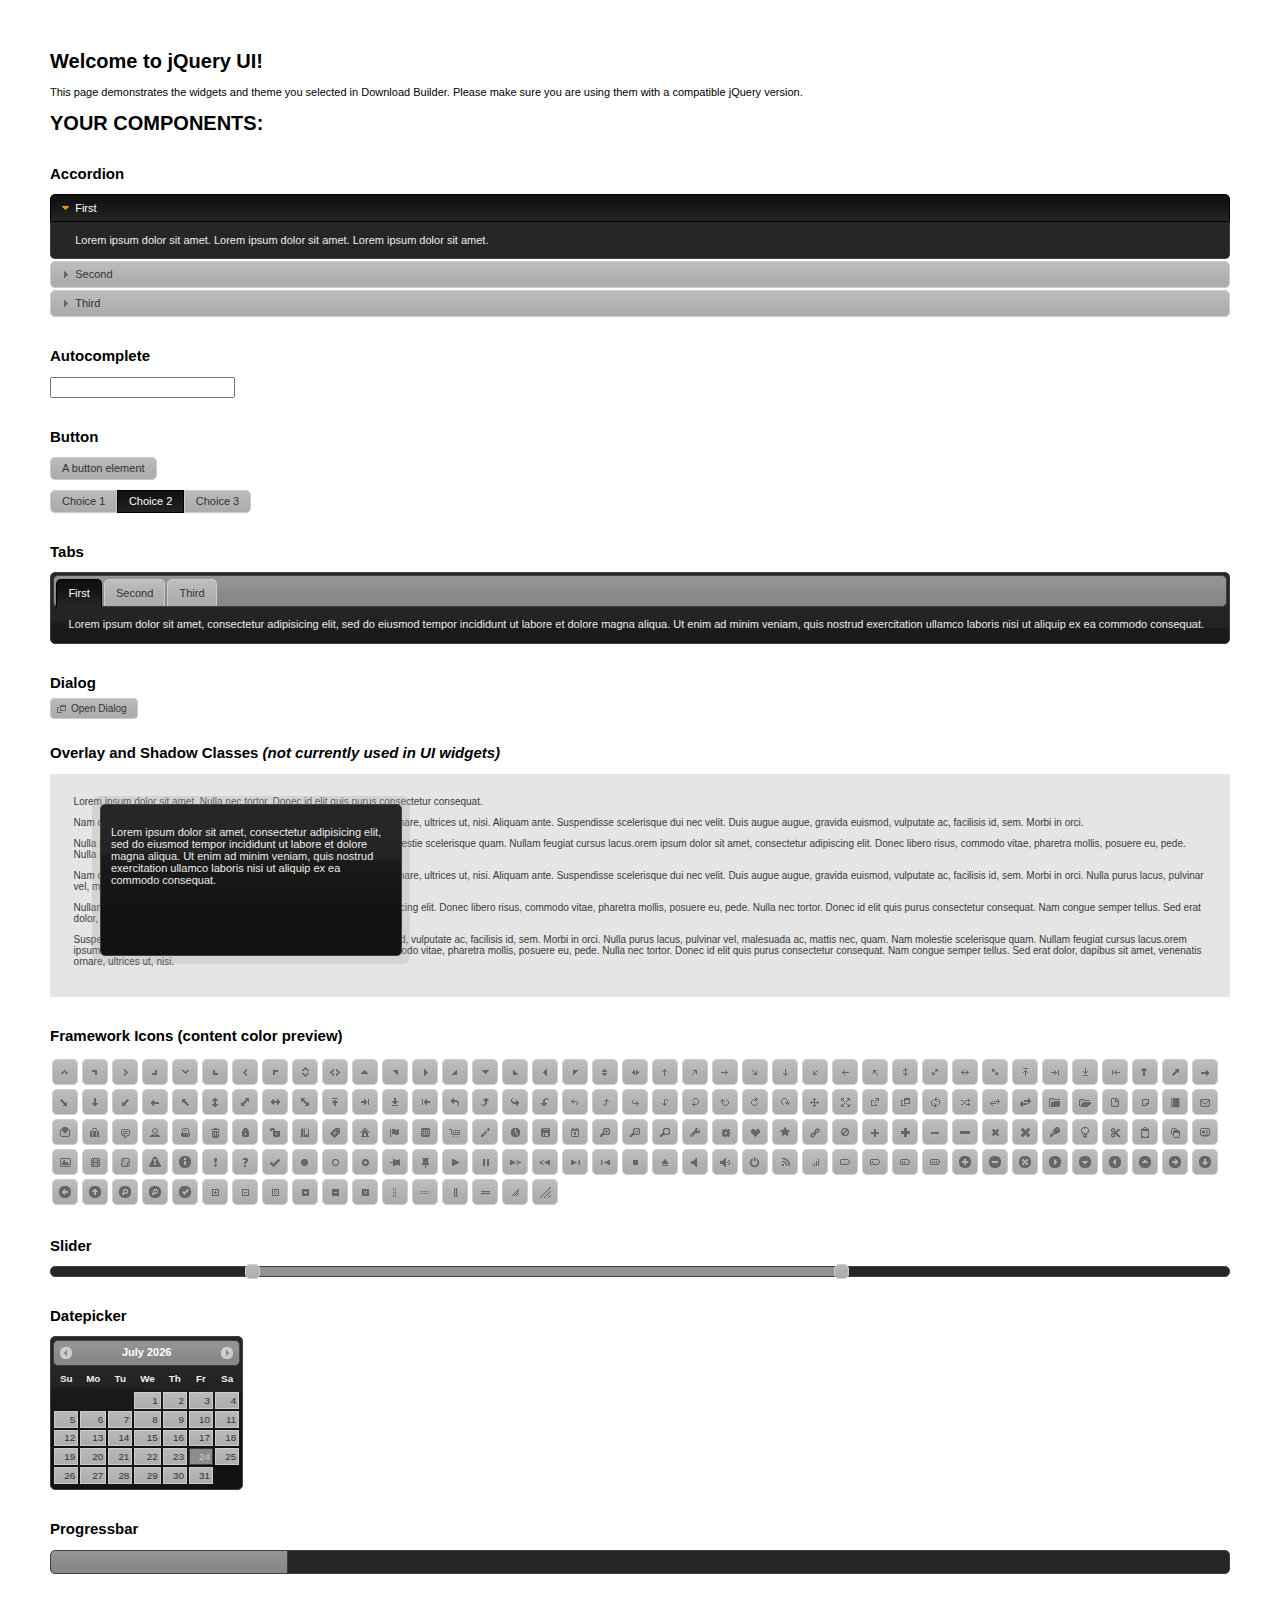
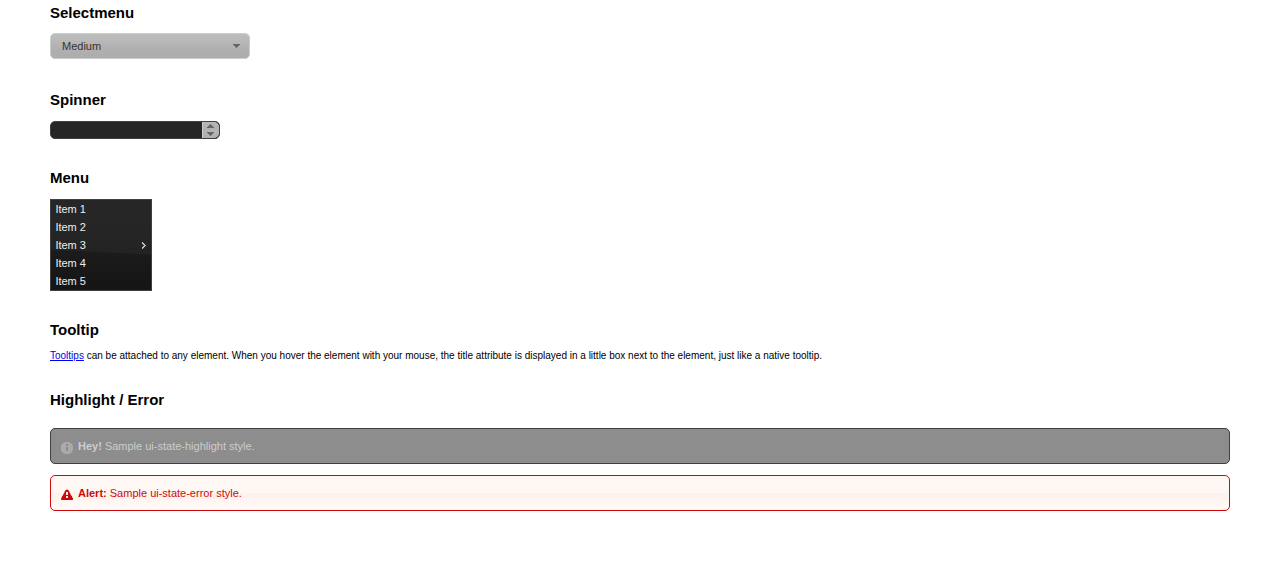
<file: jquery-ui-1.11.2.custom/index.html>
<!doctype html>
<html lang="us">
<head>
	<meta charset="utf-8">
	<title>jQuery UI Example Page</title>
	<link href="jquery-ui.css" rel="stylesheet">
	<style>
	body{
		font: 62.5% "Trebuchet MS", sans-serif;
		margin: 50px;
	}
	.demoHeaders {
		margin-top: 2em;
	}
	#dialog-link {
		padding: .4em 1em .4em 20px;
		text-decoration: none;
		position: relative;
	}
	#dialog-link span.ui-icon {
		margin: 0 5px 0 0;
		position: absolute;
		left: .2em;
		top: 50%;
		margin-top: -8px;
	}
	#icons {
		margin: 0;
		padding: 0;
	}
	#icons li {
		margin: 2px;
		position: relative;
		padding: 4px 0;
		cursor: pointer;
		float: left;
		list-style: none;
	}
	#icons span.ui-icon {
		float: left;
		margin: 0 4px;
	}
	.fakewindowcontain .ui-widget-overlay {
		position: absolute;
	}
	select {
		width: 200px;
	}
	</style>
</head>
<body>

<h1>Welcome to jQuery UI!</h1>

<div class="ui-widget">
	<p>This page demonstrates the widgets and theme you selected in Download Builder. Please make sure you are using them with a compatible jQuery version.</p>
</div>

<h1>YOUR COMPONENTS:</h1>


<!-- Accordion -->
<h2 class="demoHeaders">Accordion</h2>
<div id="accordion">
	<h3>First</h3>
	<div>Lorem ipsum dolor sit amet. Lorem ipsum dolor sit amet. Lorem ipsum dolor sit amet.</div>
	<h3>Second</h3>
	<div>Phasellus mattis tincidunt nibh.</div>
	<h3>Third</h3>
	<div>Nam dui erat, auctor a, dignissim quis.</div>
</div>



<!-- Autocomplete -->
<h2 class="demoHeaders">Autocomplete</h2>
<div>
	<input id="autocomplete" title="type &quot;a&quot;">
</div>



<!-- Button -->
<h2 class="demoHeaders">Button</h2>
<button id="button">A button element</button>
<form style="margin-top: 1em;">
	<div id="radioset">
		<input type="radio" id="radio1" name="radio"><label for="radio1">Choice 1</label>
		<input type="radio" id="radio2" name="radio" checked="checked"><label for="radio2">Choice 2</label>
		<input type="radio" id="radio3" name="radio"><label for="radio3">Choice 3</label>
	</div>
</form>



<!-- Tabs -->
<h2 class="demoHeaders">Tabs</h2>
<div id="tabs">
	<ul>
		<li><a href="#tabs-1">First</a></li>
		<li><a href="#tabs-2">Second</a></li>
		<li><a href="#tabs-3">Third</a></li>
	</ul>
	<div id="tabs-1">Lorem ipsum dolor sit amet, consectetur adipisicing elit, sed do eiusmod tempor incididunt ut labore et dolore magna aliqua. Ut enim ad minim veniam, quis nostrud exercitation ullamco laboris nisi ut aliquip ex ea commodo consequat.</div>
	<div id="tabs-2">Phasellus mattis tincidunt nibh. Cras orci urna, blandit id, pretium vel, aliquet ornare, felis. Maecenas scelerisque sem non nisl. Fusce sed lorem in enim dictum bibendum.</div>
	<div id="tabs-3">Nam dui erat, auctor a, dignissim quis, sollicitudin eu, felis. Pellentesque nisi urna, interdum eget, sagittis et, consequat vestibulum, lacus. Mauris porttitor ullamcorper augue.</div>
</div>



<!-- Dialog NOTE: Dialog is not generated by UI in this demo so it can be visually styled in themeroller-->
<h2 class="demoHeaders">Dialog</h2>
<p><a href="#" id="dialog-link" class="ui-state-default ui-corner-all"><span class="ui-icon ui-icon-newwin"></span>Open Dialog</a></p>

<h2 class="demoHeaders">Overlay and Shadow Classes <em>(not currently used in UI widgets)</em></h2>
<div style="position: relative; width: 96%; height: 200px; padding:1% 2%; overflow:hidden;" class="fakewindowcontain">
	<p>Lorem ipsum dolor sit amet,  Nulla nec tortor. Donec id elit quis purus consectetur consequat. </p><p>Nam congue semper tellus. Sed erat dolor, dapibus sit amet, venenatis ornare, ultrices ut, nisi. Aliquam ante. Suspendisse scelerisque dui nec velit. Duis augue augue, gravida euismod, vulputate ac, facilisis id, sem. Morbi in orci. </p><p>Nulla purus lacus, pulvinar vel, malesuada ac, mattis nec, quam. Nam molestie scelerisque quam. Nullam feugiat cursus lacus.orem ipsum dolor sit amet, consectetur adipiscing elit. Donec libero risus, commodo vitae, pharetra mollis, posuere eu, pede. Nulla nec tortor. Donec id elit quis purus consectetur consequat. </p><p>Nam congue semper tellus. Sed erat dolor, dapibus sit amet, venenatis ornare, ultrices ut, nisi. Aliquam ante. Suspendisse scelerisque dui nec velit. Duis augue augue, gravida euismod, vulputate ac, facilisis id, sem. Morbi in orci. Nulla purus lacus, pulvinar vel, malesuada ac, mattis nec, quam. Nam molestie scelerisque quam. </p><p>Nullam feugiat cursus lacus.orem ipsum dolor sit amet, consectetur adipiscing elit. Donec libero risus, commodo vitae, pharetra mollis, posuere eu, pede. Nulla nec tortor. Donec id elit quis purus consectetur consequat. Nam congue semper tellus. Sed erat dolor, dapibus sit amet, venenatis ornare, ultrices ut, nisi. Aliquam ante. </p><p>Suspendisse scelerisque dui nec velit. Duis augue augue, gravida euismod, vulputate ac, facilisis id, sem. Morbi in orci. Nulla purus lacus, pulvinar vel, malesuada ac, mattis nec, quam. Nam molestie scelerisque quam. Nullam feugiat cursus lacus.orem ipsum dolor sit amet, consectetur adipiscing elit. Donec libero risus, commodo vitae, pharetra mollis, posuere eu, pede. Nulla nec tortor. Donec id elit quis purus consectetur consequat. Nam congue semper tellus. Sed erat dolor, dapibus sit amet, venenatis ornare, ultrices ut, nisi. </p>

	<!-- ui-dialog -->
	<div class="ui-overlay"><div class="ui-widget-overlay"></div><div class="ui-widget-shadow ui-corner-all" style="width: 302px; height: 152px; position: absolute; left: 50px; top: 30px;"></div></div>
	<div style="position: absolute; width: 280px; height: 130px;left: 50px; top: 30px; padding: 10px;" class="ui-widget ui-widget-content ui-corner-all">
		<div class="ui-dialog-content ui-widget-content" style="background: none; border: 0;">
			<p>Lorem ipsum dolor sit amet, consectetur adipisicing elit, sed do eiusmod tempor incididunt ut labore et dolore magna aliqua. Ut enim ad minim veniam, quis nostrud exercitation ullamco laboris nisi ut aliquip ex ea commodo consequat.</p>
		</div>
	</div>

</div>

<!-- ui-dialog -->
<div id="dialog" title="Dialog Title">
	<p>Lorem ipsum dolor sit amet, consectetur adipisicing elit, sed do eiusmod tempor incididunt ut labore et dolore magna aliqua. Ut enim ad minim veniam, quis nostrud exercitation ullamco laboris nisi ut aliquip ex ea commodo consequat.</p>
</div>



<h2 class="demoHeaders">Framework Icons (content color preview)</h2>
<ul id="icons" class="ui-widget ui-helper-clearfix">
	<li class="ui-state-default ui-corner-all" title=".ui-icon-carat-1-n"><span class="ui-icon ui-icon-carat-1-n"></span></li>
	<li class="ui-state-default ui-corner-all" title=".ui-icon-carat-1-ne"><span class="ui-icon ui-icon-carat-1-ne"></span></li>
	<li class="ui-state-default ui-corner-all" title=".ui-icon-carat-1-e"><span class="ui-icon ui-icon-carat-1-e"></span></li>
	<li class="ui-state-default ui-corner-all" title=".ui-icon-carat-1-se"><span class="ui-icon ui-icon-carat-1-se"></span></li>
	<li class="ui-state-default ui-corner-all" title=".ui-icon-carat-1-s"><span class="ui-icon ui-icon-carat-1-s"></span></li>
	<li class="ui-state-default ui-corner-all" title=".ui-icon-carat-1-sw"><span class="ui-icon ui-icon-carat-1-sw"></span></li>
	<li class="ui-state-default ui-corner-all" title=".ui-icon-carat-1-w"><span class="ui-icon ui-icon-carat-1-w"></span></li>
	<li class="ui-state-default ui-corner-all" title=".ui-icon-carat-1-nw"><span class="ui-icon ui-icon-carat-1-nw"></span></li>
	<li class="ui-state-default ui-corner-all" title=".ui-icon-carat-2-n-s"><span class="ui-icon ui-icon-carat-2-n-s"></span></li>
	<li class="ui-state-default ui-corner-all" title=".ui-icon-carat-2-e-w"><span class="ui-icon ui-icon-carat-2-e-w"></span></li>
	<li class="ui-state-default ui-corner-all" title=".ui-icon-triangle-1-n"><span class="ui-icon ui-icon-triangle-1-n"></span></li>
	<li class="ui-state-default ui-corner-all" title=".ui-icon-triangle-1-ne"><span class="ui-icon ui-icon-triangle-1-ne"></span></li>
	<li class="ui-state-default ui-corner-all" title=".ui-icon-triangle-1-e"><span class="ui-icon ui-icon-triangle-1-e"></span></li>
	<li class="ui-state-default ui-corner-all" title=".ui-icon-triangle-1-se"><span class="ui-icon ui-icon-triangle-1-se"></span></li>
	<li class="ui-state-default ui-corner-all" title=".ui-icon-triangle-1-s"><span class="ui-icon ui-icon-triangle-1-s"></span></li>
	<li class="ui-state-default ui-corner-all" title=".ui-icon-triangle-1-sw"><span class="ui-icon ui-icon-triangle-1-sw"></span></li>
	<li class="ui-state-default ui-corner-all" title=".ui-icon-triangle-1-w"><span class="ui-icon ui-icon-triangle-1-w"></span></li>
	<li class="ui-state-default ui-corner-all" title=".ui-icon-triangle-1-nw"><span class="ui-icon ui-icon-triangle-1-nw"></span></li>
	<li class="ui-state-default ui-corner-all" title=".ui-icon-triangle-2-n-s"><span class="ui-icon ui-icon-triangle-2-n-s"></span></li>
	<li class="ui-state-default ui-corner-all" title=".ui-icon-triangle-2-e-w"><span class="ui-icon ui-icon-triangle-2-e-w"></span></li>
	<li class="ui-state-default ui-corner-all" title=".ui-icon-arrow-1-n"><span class="ui-icon ui-icon-arrow-1-n"></span></li>
	<li class="ui-state-default ui-corner-all" title=".ui-icon-arrow-1-ne"><span class="ui-icon ui-icon-arrow-1-ne"></span></li>
	<li class="ui-state-default ui-corner-all" title=".ui-icon-arrow-1-e"><span class="ui-icon ui-icon-arrow-1-e"></span></li>
	<li class="ui-state-default ui-corner-all" title=".ui-icon-arrow-1-se"><span class="ui-icon ui-icon-arrow-1-se"></span></li>
	<li class="ui-state-default ui-corner-all" title=".ui-icon-arrow-1-s"><span class="ui-icon ui-icon-arrow-1-s"></span></li>
	<li class="ui-state-default ui-corner-all" title=".ui-icon-arrow-1-sw"><span class="ui-icon ui-icon-arrow-1-sw"></span></li>
	<li class="ui-state-default ui-corner-all" title=".ui-icon-arrow-1-w"><span class="ui-icon ui-icon-arrow-1-w"></span></li>
	<li class="ui-state-default ui-corner-all" title=".ui-icon-arrow-1-nw"><span class="ui-icon ui-icon-arrow-1-nw"></span></li>
	<li class="ui-state-default ui-corner-all" title=".ui-icon-arrow-2-n-s"><span class="ui-icon ui-icon-arrow-2-n-s"></span></li>
	<li class="ui-state-default ui-corner-all" title=".ui-icon-arrow-2-ne-sw"><span class="ui-icon ui-icon-arrow-2-ne-sw"></span></li>
	<li class="ui-state-default ui-corner-all" title=".ui-icon-arrow-2-e-w"><span class="ui-icon ui-icon-arrow-2-e-w"></span></li>
	<li class="ui-state-default ui-corner-all" title=".ui-icon-arrow-2-se-nw"><span class="ui-icon ui-icon-arrow-2-se-nw"></span></li>
	<li class="ui-state-default ui-corner-all" title=".ui-icon-arrowstop-1-n"><span class="ui-icon ui-icon-arrowstop-1-n"></span></li>
	<li class="ui-state-default ui-corner-all" title=".ui-icon-arrowstop-1-e"><span class="ui-icon ui-icon-arrowstop-1-e"></span></li>
	<li class="ui-state-default ui-corner-all" title=".ui-icon-arrowstop-1-s"><span class="ui-icon ui-icon-arrowstop-1-s"></span></li>
	<li class="ui-state-default ui-corner-all" title=".ui-icon-arrowstop-1-w"><span class="ui-icon ui-icon-arrowstop-1-w"></span></li>
	<li class="ui-state-default ui-corner-all" title=".ui-icon-arrowthick-1-n"><span class="ui-icon ui-icon-arrowthick-1-n"></span></li>
	<li class="ui-state-default ui-corner-all" title=".ui-icon-arrowthick-1-ne"><span class="ui-icon ui-icon-arrowthick-1-ne"></span></li>
	<li class="ui-state-default ui-corner-all" title=".ui-icon-arrowthick-1-e"><span class="ui-icon ui-icon-arrowthick-1-e"></span></li>
	<li class="ui-state-default ui-corner-all" title=".ui-icon-arrowthick-1-se"><span class="ui-icon ui-icon-arrowthick-1-se"></span></li>
	<li class="ui-state-default ui-corner-all" title=".ui-icon-arrowthick-1-s"><span class="ui-icon ui-icon-arrowthick-1-s"></span></li>
	<li class="ui-state-default ui-corner-all" title=".ui-icon-arrowthick-1-sw"><span class="ui-icon ui-icon-arrowthick-1-sw"></span></li>
	<li class="ui-state-default ui-corner-all" title=".ui-icon-arrowthick-1-w"><span class="ui-icon ui-icon-arrowthick-1-w"></span></li>
	<li class="ui-state-default ui-corner-all" title=".ui-icon-arrowthick-1-nw"><span class="ui-icon ui-icon-arrowthick-1-nw"></span></li>
	<li class="ui-state-default ui-corner-all" title=".ui-icon-arrowthick-2-n-s"><span class="ui-icon ui-icon-arrowthick-2-n-s"></span></li>
	<li class="ui-state-default ui-corner-all" title=".ui-icon-arrowthick-2-ne-sw"><span class="ui-icon ui-icon-arrowthick-2-ne-sw"></span></li>
	<li class="ui-state-default ui-corner-all" title=".ui-icon-arrowthick-2-e-w"><span class="ui-icon ui-icon-arrowthick-2-e-w"></span></li>
	<li class="ui-state-default ui-corner-all" title=".ui-icon-arrowthick-2-se-nw"><span class="ui-icon ui-icon-arrowthick-2-se-nw"></span></li>
	<li class="ui-state-default ui-corner-all" title=".ui-icon-arrowthickstop-1-n"><span class="ui-icon ui-icon-arrowthickstop-1-n"></span></li>
	<li class="ui-state-default ui-corner-all" title=".ui-icon-arrowthickstop-1-e"><span class="ui-icon ui-icon-arrowthickstop-1-e"></span></li>
	<li class="ui-state-default ui-corner-all" title=".ui-icon-arrowthickstop-1-s"><span class="ui-icon ui-icon-arrowthickstop-1-s"></span></li>
	<li class="ui-state-default ui-corner-all" title=".ui-icon-arrowthickstop-1-w"><span class="ui-icon ui-icon-arrowthickstop-1-w"></span></li>
	<li class="ui-state-default ui-corner-all" title=".ui-icon-arrowreturnthick-1-w"><span class="ui-icon ui-icon-arrowreturnthick-1-w"></span></li>
	<li class="ui-state-default ui-corner-all" title=".ui-icon-arrowreturnthick-1-n"><span class="ui-icon ui-icon-arrowreturnthick-1-n"></span></li>
	<li class="ui-state-default ui-corner-all" title=".ui-icon-arrowreturnthick-1-e"><span class="ui-icon ui-icon-arrowreturnthick-1-e"></span></li>
	<li class="ui-state-default ui-corner-all" title=".ui-icon-arrowreturnthick-1-s"><span class="ui-icon ui-icon-arrowreturnthick-1-s"></span></li>
	<li class="ui-state-default ui-corner-all" title=".ui-icon-arrowreturn-1-w"><span class="ui-icon ui-icon-arrowreturn-1-w"></span></li>
	<li class="ui-state-default ui-corner-all" title=".ui-icon-arrowreturn-1-n"><span class="ui-icon ui-icon-arrowreturn-1-n"></span></li>
	<li class="ui-state-default ui-corner-all" title=".ui-icon-arrowreturn-1-e"><span class="ui-icon ui-icon-arrowreturn-1-e"></span></li>
	<li class="ui-state-default ui-corner-all" title=".ui-icon-arrowreturn-1-s"><span class="ui-icon ui-icon-arrowreturn-1-s"></span></li>
	<li class="ui-state-default ui-corner-all" title=".ui-icon-arrowrefresh-1-w"><span class="ui-icon ui-icon-arrowrefresh-1-w"></span></li>
	<li class="ui-state-default ui-corner-all" title=".ui-icon-arrowrefresh-1-n"><span class="ui-icon ui-icon-arrowrefresh-1-n"></span></li>
	<li class="ui-state-default ui-corner-all" title=".ui-icon-arrowrefresh-1-e"><span class="ui-icon ui-icon-arrowrefresh-1-e"></span></li>
	<li class="ui-state-default ui-corner-all" title=".ui-icon-arrowrefresh-1-s"><span class="ui-icon ui-icon-arrowrefresh-1-s"></span></li>
	<li class="ui-state-default ui-corner-all" title=".ui-icon-arrow-4"><span class="ui-icon ui-icon-arrow-4"></span></li>
	<li class="ui-state-default ui-corner-all" title=".ui-icon-arrow-4-diag"><span class="ui-icon ui-icon-arrow-4-diag"></span></li>
	<li class="ui-state-default ui-corner-all" title=".ui-icon-extlink"><span class="ui-icon ui-icon-extlink"></span></li>
	<li class="ui-state-default ui-corner-all" title=".ui-icon-newwin"><span class="ui-icon ui-icon-newwin"></span></li>
	<li class="ui-state-default ui-corner-all" title=".ui-icon-refresh"><span class="ui-icon ui-icon-refresh"></span></li>
	<li class="ui-state-default ui-corner-all" title=".ui-icon-shuffle"><span class="ui-icon ui-icon-shuffle"></span></li>
	<li class="ui-state-default ui-corner-all" title=".ui-icon-transfer-e-w"><span class="ui-icon ui-icon-transfer-e-w"></span></li>
	<li class="ui-state-default ui-corner-all" title=".ui-icon-transferthick-e-w"><span class="ui-icon ui-icon-transferthick-e-w"></span></li>
	<li class="ui-state-default ui-corner-all" title=".ui-icon-folder-collapsed"><span class="ui-icon ui-icon-folder-collapsed"></span></li>
	<li class="ui-state-default ui-corner-all" title=".ui-icon-folder-open"><span class="ui-icon ui-icon-folder-open"></span></li>
	<li class="ui-state-default ui-corner-all" title=".ui-icon-document"><span class="ui-icon ui-icon-document"></span></li>
	<li class="ui-state-default ui-corner-all" title=".ui-icon-document-b"><span class="ui-icon ui-icon-document-b"></span></li>
	<li class="ui-state-default ui-corner-all" title=".ui-icon-note"><span class="ui-icon ui-icon-note"></span></li>
	<li class="ui-state-default ui-corner-all" title=".ui-icon-mail-closed"><span class="ui-icon ui-icon-mail-closed"></span></li>
	<li class="ui-state-default ui-corner-all" title=".ui-icon-mail-open"><span class="ui-icon ui-icon-mail-open"></span></li>
	<li class="ui-state-default ui-corner-all" title=".ui-icon-suitcase"><span class="ui-icon ui-icon-suitcase"></span></li>
	<li class="ui-state-default ui-corner-all" title=".ui-icon-comment"><span class="ui-icon ui-icon-comment"></span></li>
	<li class="ui-state-default ui-corner-all" title=".ui-icon-person"><span class="ui-icon ui-icon-person"></span></li>
	<li class="ui-state-default ui-corner-all" title=".ui-icon-print"><span class="ui-icon ui-icon-print"></span></li>
	<li class="ui-state-default ui-corner-all" title=".ui-icon-trash"><span class="ui-icon ui-icon-trash"></span></li>
	<li class="ui-state-default ui-corner-all" title=".ui-icon-locked"><span class="ui-icon ui-icon-locked"></span></li>
	<li class="ui-state-default ui-corner-all" title=".ui-icon-unlocked"><span class="ui-icon ui-icon-unlocked"></span></li>
	<li class="ui-state-default ui-corner-all" title=".ui-icon-bookmark"><span class="ui-icon ui-icon-bookmark"></span></li>
	<li class="ui-state-default ui-corner-all" title=".ui-icon-tag"><span class="ui-icon ui-icon-tag"></span></li>
	<li class="ui-state-default ui-corner-all" title=".ui-icon-home"><span class="ui-icon ui-icon-home"></span></li>
	<li class="ui-state-default ui-corner-all" title=".ui-icon-flag"><span class="ui-icon ui-icon-flag"></span></li>
	<li class="ui-state-default ui-corner-all" title=".ui-icon-calculator"><span class="ui-icon ui-icon-calculator"></span></li>
	<li class="ui-state-default ui-corner-all" title=".ui-icon-cart"><span class="ui-icon ui-icon-cart"></span></li>
	<li class="ui-state-default ui-corner-all" title=".ui-icon-pencil"><span class="ui-icon ui-icon-pencil"></span></li>
	<li class="ui-state-default ui-corner-all" title=".ui-icon-clock"><span class="ui-icon ui-icon-clock"></span></li>
	<li class="ui-state-default ui-corner-all" title=".ui-icon-disk"><span class="ui-icon ui-icon-disk"></span></li>
	<li class="ui-state-default ui-corner-all" title=".ui-icon-calendar"><span class="ui-icon ui-icon-calendar"></span></li>
	<li class="ui-state-default ui-corner-all" title=".ui-icon-zoomin"><span class="ui-icon ui-icon-zoomin"></span></li>
	<li class="ui-state-default ui-corner-all" title=".ui-icon-zoomout"><span class="ui-icon ui-icon-zoomout"></span></li>
	<li class="ui-state-default ui-corner-all" title=".ui-icon-search"><span class="ui-icon ui-icon-search"></span></li>
	<li class="ui-state-default ui-corner-all" title=".ui-icon-wrench"><span class="ui-icon ui-icon-wrench"></span></li>
	<li class="ui-state-default ui-corner-all" title=".ui-icon-gear"><span class="ui-icon ui-icon-gear"></span></li>
	<li class="ui-state-default ui-corner-all" title=".ui-icon-heart"><span class="ui-icon ui-icon-heart"></span></li>
	<li class="ui-state-default ui-corner-all" title=".ui-icon-star"><span class="ui-icon ui-icon-star"></span></li>
	<li class="ui-state-default ui-corner-all" title=".ui-icon-link"><span class="ui-icon ui-icon-link"></span></li>
	<li class="ui-state-default ui-corner-all" title=".ui-icon-cancel"><span class="ui-icon ui-icon-cancel"></span></li>
	<li class="ui-state-default ui-corner-all" title=".ui-icon-plus"><span class="ui-icon ui-icon-plus"></span></li>
	<li class="ui-state-default ui-corner-all" title=".ui-icon-plusthick"><span class="ui-icon ui-icon-plusthick"></span></li>
	<li class="ui-state-default ui-corner-all" title=".ui-icon-minus"><span class="ui-icon ui-icon-minus"></span></li>
	<li class="ui-state-default ui-corner-all" title=".ui-icon-minusthick"><span class="ui-icon ui-icon-minusthick"></span></li>
	<li class="ui-state-default ui-corner-all" title=".ui-icon-close"><span class="ui-icon ui-icon-close"></span></li>
	<li class="ui-state-default ui-corner-all" title=".ui-icon-closethick"><span class="ui-icon ui-icon-closethick"></span></li>
	<li class="ui-state-default ui-corner-all" title=".ui-icon-key"><span class="ui-icon ui-icon-key"></span></li>
	<li class="ui-state-default ui-corner-all" title=".ui-icon-lightbulb"><span class="ui-icon ui-icon-lightbulb"></span></li>
	<li class="ui-state-default ui-corner-all" title=".ui-icon-scissors"><span class="ui-icon ui-icon-scissors"></span></li>
	<li class="ui-state-default ui-corner-all" title=".ui-icon-clipboard"><span class="ui-icon ui-icon-clipboard"></span></li>
	<li class="ui-state-default ui-corner-all" title=".ui-icon-copy"><span class="ui-icon ui-icon-copy"></span></li>
	<li class="ui-state-default ui-corner-all" title=".ui-icon-contact"><span class="ui-icon ui-icon-contact"></span></li>
	<li class="ui-state-default ui-corner-all" title=".ui-icon-image"><span class="ui-icon ui-icon-image"></span></li>
	<li class="ui-state-default ui-corner-all" title=".ui-icon-video"><span class="ui-icon ui-icon-video"></span></li>
	<li class="ui-state-default ui-corner-all" title=".ui-icon-script"><span class="ui-icon ui-icon-script"></span></li>
	<li class="ui-state-default ui-corner-all" title=".ui-icon-alert"><span class="ui-icon ui-icon-alert"></span></li>
	<li class="ui-state-default ui-corner-all" title=".ui-icon-info"><span class="ui-icon ui-icon-info"></span></li>
	<li class="ui-state-default ui-corner-all" title=".ui-icon-notice"><span class="ui-icon ui-icon-notice"></span></li>
	<li class="ui-state-default ui-corner-all" title=".ui-icon-help"><span class="ui-icon ui-icon-help"></span></li>
	<li class="ui-state-default ui-corner-all" title=".ui-icon-check"><span class="ui-icon ui-icon-check"></span></li>
	<li class="ui-state-default ui-corner-all" title=".ui-icon-bullet"><span class="ui-icon ui-icon-bullet"></span></li>
	<li class="ui-state-default ui-corner-all" title=".ui-icon-radio-off"><span class="ui-icon ui-icon-radio-off"></span></li>
	<li class="ui-state-default ui-corner-all" title=".ui-icon-radio-on"><span class="ui-icon ui-icon-radio-on"></span></li>
	<li class="ui-state-default ui-corner-all" title=".ui-icon-pin-w"><span class="ui-icon ui-icon-pin-w"></span></li>
	<li class="ui-state-default ui-corner-all" title=".ui-icon-pin-s"><span class="ui-icon ui-icon-pin-s"></span></li>
	<li class="ui-state-default ui-corner-all" title=".ui-icon-play"><span class="ui-icon ui-icon-play"></span></li>
	<li class="ui-state-default ui-corner-all" title=".ui-icon-pause"><span class="ui-icon ui-icon-pause"></span></li>
	<li class="ui-state-default ui-corner-all" title=".ui-icon-seek-next"><span class="ui-icon ui-icon-seek-next"></span></li>
	<li class="ui-state-default ui-corner-all" title=".ui-icon-seek-prev"><span class="ui-icon ui-icon-seek-prev"></span></li>
	<li class="ui-state-default ui-corner-all" title=".ui-icon-seek-end"><span class="ui-icon ui-icon-seek-end"></span></li>
	<li class="ui-state-default ui-corner-all" title=".ui-icon-seek-first"><span class="ui-icon ui-icon-seek-first"></span></li>
	<li class="ui-state-default ui-corner-all" title=".ui-icon-stop"><span class="ui-icon ui-icon-stop"></span></li>
	<li class="ui-state-default ui-corner-all" title=".ui-icon-eject"><span class="ui-icon ui-icon-eject"></span></li>
	<li class="ui-state-default ui-corner-all" title=".ui-icon-volume-off"><span class="ui-icon ui-icon-volume-off"></span></li>
	<li class="ui-state-default ui-corner-all" title=".ui-icon-volume-on"><span class="ui-icon ui-icon-volume-on"></span></li>
	<li class="ui-state-default ui-corner-all" title=".ui-icon-power"><span class="ui-icon ui-icon-power"></span></li>
	<li class="ui-state-default ui-corner-all" title=".ui-icon-signal-diag"><span class="ui-icon ui-icon-signal-diag"></span></li>
	<li class="ui-state-default ui-corner-all" title=".ui-icon-signal"><span class="ui-icon ui-icon-signal"></span></li>
	<li class="ui-state-default ui-corner-all" title=".ui-icon-battery-0"><span class="ui-icon ui-icon-battery-0"></span></li>
	<li class="ui-state-default ui-corner-all" title=".ui-icon-battery-1"><span class="ui-icon ui-icon-battery-1"></span></li>
	<li class="ui-state-default ui-corner-all" title=".ui-icon-battery-2"><span class="ui-icon ui-icon-battery-2"></span></li>
	<li class="ui-state-default ui-corner-all" title=".ui-icon-battery-3"><span class="ui-icon ui-icon-battery-3"></span></li>
	<li class="ui-state-default ui-corner-all" title=".ui-icon-circle-plus"><span class="ui-icon ui-icon-circle-plus"></span></li>
	<li class="ui-state-default ui-corner-all" title=".ui-icon-circle-minus"><span class="ui-icon ui-icon-circle-minus"></span></li>
	<li class="ui-state-default ui-corner-all" title=".ui-icon-circle-close"><span class="ui-icon ui-icon-circle-close"></span></li>
	<li class="ui-state-default ui-corner-all" title=".ui-icon-circle-triangle-e"><span class="ui-icon ui-icon-circle-triangle-e"></span></li>
	<li class="ui-state-default ui-corner-all" title=".ui-icon-circle-triangle-s"><span class="ui-icon ui-icon-circle-triangle-s"></span></li>
	<li class="ui-state-default ui-corner-all" title=".ui-icon-circle-triangle-w"><span class="ui-icon ui-icon-circle-triangle-w"></span></li>
	<li class="ui-state-default ui-corner-all" title=".ui-icon-circle-triangle-n"><span class="ui-icon ui-icon-circle-triangle-n"></span></li>
	<li class="ui-state-default ui-corner-all" title=".ui-icon-circle-arrow-e"><span class="ui-icon ui-icon-circle-arrow-e"></span></li>
	<li class="ui-state-default ui-corner-all" title=".ui-icon-circle-arrow-s"><span class="ui-icon ui-icon-circle-arrow-s"></span></li>
	<li class="ui-state-default ui-corner-all" title=".ui-icon-circle-arrow-w"><span class="ui-icon ui-icon-circle-arrow-w"></span></li>
	<li class="ui-state-default ui-corner-all" title=".ui-icon-circle-arrow-n"><span class="ui-icon ui-icon-circle-arrow-n"></span></li>
	<li class="ui-state-default ui-corner-all" title=".ui-icon-circle-zoomin"><span class="ui-icon ui-icon-circle-zoomin"></span></li>
	<li class="ui-state-default ui-corner-all" title=".ui-icon-circle-zoomout"><span class="ui-icon ui-icon-circle-zoomout"></span></li>
	<li class="ui-state-default ui-corner-all" title=".ui-icon-circle-check"><span class="ui-icon ui-icon-circle-check"></span></li>
	<li class="ui-state-default ui-corner-all" title=".ui-icon-circlesmall-plus"><span class="ui-icon ui-icon-circlesmall-plus"></span></li>
	<li class="ui-state-default ui-corner-all" title=".ui-icon-circlesmall-minus"><span class="ui-icon ui-icon-circlesmall-minus"></span></li>
	<li class="ui-state-default ui-corner-all" title=".ui-icon-circlesmall-close"><span class="ui-icon ui-icon-circlesmall-close"></span></li>
	<li class="ui-state-default ui-corner-all" title=".ui-icon-squaresmall-plus"><span class="ui-icon ui-icon-squaresmall-plus"></span></li>
	<li class="ui-state-default ui-corner-all" title=".ui-icon-squaresmall-minus"><span class="ui-icon ui-icon-squaresmall-minus"></span></li>
	<li class="ui-state-default ui-corner-all" title=".ui-icon-squaresmall-close"><span class="ui-icon ui-icon-squaresmall-close"></span></li>
	<li class="ui-state-default ui-corner-all" title=".ui-icon-grip-dotted-vertical"><span class="ui-icon ui-icon-grip-dotted-vertical"></span></li>
	<li class="ui-state-default ui-corner-all" title=".ui-icon-grip-dotted-horizontal"><span class="ui-icon ui-icon-grip-dotted-horizontal"></span></li>
	<li class="ui-state-default ui-corner-all" title=".ui-icon-grip-solid-vertical"><span class="ui-icon ui-icon-grip-solid-vertical"></span></li>
	<li class="ui-state-default ui-corner-all" title=".ui-icon-grip-solid-horizontal"><span class="ui-icon ui-icon-grip-solid-horizontal"></span></li>
	<li class="ui-state-default ui-corner-all" title=".ui-icon-gripsmall-diagonal-se"><span class="ui-icon ui-icon-gripsmall-diagonal-se"></span></li>
	<li class="ui-state-default ui-corner-all" title=".ui-icon-grip-diagonal-se"><span class="ui-icon ui-icon-grip-diagonal-se"></span></li>
</ul>


<!-- Slider -->
<h2 class="demoHeaders">Slider</h2>
<div id="slider"></div>



<!-- Datepicker -->
<h2 class="demoHeaders">Datepicker</h2>
<div id="datepicker"></div>



<!-- Progressbar -->
<h2 class="demoHeaders">Progressbar</h2>
<div id="progressbar"></div>



<!-- Progressbar -->
<h2 class="demoHeaders">Selectmenu</h2>
<select id="selectmenu">
	<option>Slower</option>
	<option>Slow</option>
	<option selected="selected">Medium</option>
	<option>Fast</option>
	<option>Faster</option>
</select>



<!-- Spinner -->
<h2 class="demoHeaders">Spinner</h2>
<input id="spinner">



<!-- Menu -->
<h2 class="demoHeaders">Menu</h2>
<ul style="width:100px;" id="menu">
	<li>Item 1</li>
	<li>Item 2</li>
	<li>Item 3
		<ul>
			<li>Item 3-1</li>
			<li>Item 3-2</li>
			<li>Item 3-3</li>
			<li>Item 3-4</li>
			<li>Item 3-5</li>
		</ul>
	</li>
	<li>Item 4</li>
	<li>Item 5</li>
</ul>



<!-- Tooltip -->
<h2 class="demoHeaders">Tooltip</h2>
<p id="tooltip">
	<a href="#" title="That&apos;s what this widget is">Tooltips</a> can be attached to any element. When you hover
the element with your mouse, the title attribute is displayed in a little box next to the element, just like a native tooltip.
</p>


<!-- Highlight / Error -->
<h2 class="demoHeaders">Highlight / Error</h2>
<div class="ui-widget">
	<div class="ui-state-highlight ui-corner-all" style="margin-top: 20px; padding: 0 .7em;">
		<p><span class="ui-icon ui-icon-info" style="float: left; margin-right: .3em;"></span>
		<strong>Hey!</strong> Sample ui-state-highlight style.</p>
	</div>
</div>
<br>
<div class="ui-widget">
	<div class="ui-state-error ui-corner-all" style="padding: 0 .7em;">
		<p><span class="ui-icon ui-icon-alert" style="float: left; margin-right: .3em;"></span>
		<strong>Alert:</strong> Sample ui-state-error style.</p>
	</div>
</div>

<script src="external/jquery/jquery.js"></script>
<script src="jquery-ui.js"></script>
<script>

$( "#accordion" ).accordion();



var availableTags = [
	"ActionScript",
	"AppleScript",
	"Asp",
	"BASIC",
	"C",
	"C++",
	"Clojure",
	"COBOL",
	"ColdFusion",
	"Erlang",
	"Fortran",
	"Groovy",
	"Haskell",
	"Java",
	"JavaScript",
	"Lisp",
	"Perl",
	"PHP",
	"Python",
	"Ruby",
	"Scala",
	"Scheme"
];
$( "#autocomplete" ).autocomplete({
	source: availableTags
});



$( "#button" ).button();
$( "#radioset" ).buttonset();



$( "#tabs" ).tabs();



$( "#dialog" ).dialog({
	autoOpen: false,
	width: 400,
	buttons: [
		{
			text: "Ok",
			click: function() {
				$( this ).dialog( "close" );
			}
		},
		{
			text: "Cancel",
			click: function() {
				$( this ).dialog( "close" );
			}
		}
	]
});

// Link to open the dialog
$( "#dialog-link" ).click(function( event ) {
	$( "#dialog" ).dialog( "open" );
	event.preventDefault();
});



$( "#datepicker" ).datepicker({
	inline: true
});



$( "#slider" ).slider({
	range: true,
	values: [ 17, 67 ]
});



$( "#progressbar" ).progressbar({
	value: 20
});



$( "#spinner" ).spinner();



$( "#menu" ).menu();



$( "#tooltip" ).tooltip();



$( "#selectmenu" ).selectmenu();


// Hover states on the static widgets
$( "#dialog-link, #icons li" ).hover(
	function() {
		$( this ).addClass( "ui-state-hover" );
	},
	function() {
		$( this ).removeClass( "ui-state-hover" );
	}
);
</script>
</body>
</html>
</file>
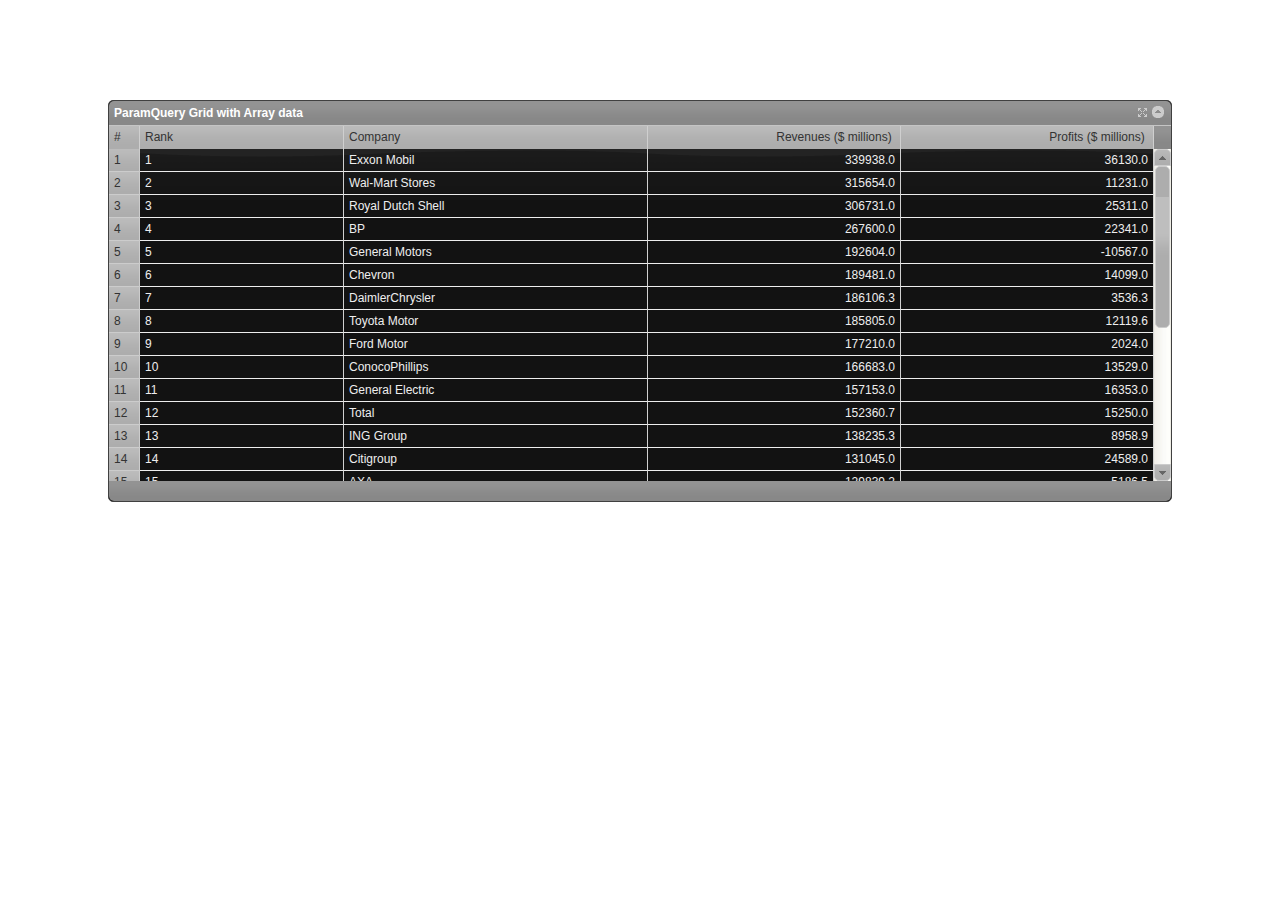
<file: array.htm>
﻿<!DOCTYPE html>
<html>
<head>
<!--jQuery dependencies-->
<link rel="stylesheet" href="jquery-ui-1.11.2.custom/jquery-ui.css" />
<script src="jquery-ui-1.11.2.custom/external/jquery/jquery.js"></script>
<script src="jquery-ui-1.11.2.custom/jquery-ui.min.js"></script>

<!--PQ Grid files-->
<link rel="stylesheet" href="pqgrid.min.css" />
<script src="pqgrid.min.js"></script>

<!--jqueryui touch punch for touch devices-->
<script src="touch-punch/touch-punch.min.js"></script>

<!--PQ Grid Office theme-->

<script>
    $(function () {
        var data = [[1, 'Exxon Mobil', '339938.0', '36130.0'],
            [2, 'Wal-Mart Stores', '315654.0', '11231.0'],
            [3, 'Royal Dutch Shell', '306731.0', '25311.0'],
            [4, 'BP', '267600.0', '22341.0'],
            [5, 'General Motors', '192604.0', '-10567.0'],
            [6, 'Chevron', '189481.0', '14099.0'],
            [7, 'DaimlerChrysler', '186106.3', '3536.3'],
            [8, 'Toyota Motor', '185805.0', '12119.6'],
            [9, 'Ford Motor', '177210.0', '2024.0'],
            [10, 'ConocoPhillips', '166683.0', '13529.0'],
            [11, 'General Electric', '157153.0', '16353.0'],
            [12, 'Total', '152360.7', '15250.0'],
            [13, 'ING Group', '138235.3', '8958.9'],
            [14, 'Citigroup', '131045.0', '24589.0'],
            [15, 'AXA', '129839.2', '5186.5'],
            [16, 'Allianz', '121406.0', '5442.4'],
            [17, 'Volkswagen', '118376.6', '1391.7'],
            [18, 'Fortis', '112351.4', '4896.3'],
            [19, 'Crédit Agricole', '110764.6', '7434.3'],
            [20, 'American Intl. Group', '108905.0', '10477.0']];

        var obj = { 
            numberCell:{resizable:true,title:"#",width:30,minWidth:30},
            editor: {type: 'textbox'},
            title: "ParamQuery Grid with Array data",
            resizable:true,
            scrollModel:{autoFit:true, theme:true}
        };
        obj.colModel = [
            { title: "Rank", width: 100, dataType: "integer" },
            { title: "Company", width: 200, dataType: "string" },
            { title: "Revenues ($ millions)", width: 150, dataType: "float", align: "right" },
            { title: "Profits ($ millions)", width: 150, dataType: "float", align: "right"}
        ];
        obj.dataModel = { data: data };
        $("#grid_array").pqGrid(obj);
    });
        
</script>
</head>
<body>
<div id="grid_array" style="margin:100px;"></div>
</body>
</html>
</file>
<file: pqgrid.min.css>
/**
 * ParamQuery Pro v2.3.0
 * 
 * Copyright (c) 2012-2014 Paramvir Dhindsa (http://paramquery.com)
 * Released under Commercial license
 * http://paramquery.com/pro/license
 * 
 */     	
div.pq-grid{overflow:hidden;position:relative}div.pq-grid *{font-family:Arial;font-size:12px;margin:0;padding:0;line-height:normal}div.pq-grid *:focus{outline:1px dotted gray}div.pq-grid-top{border-width:0}.pq-grid .pq-slider-icon{position:absolute;right:5px;top:3px;cursor:pointer}.pq-grid .pq-icon-list{position:absolute;right:25px;bottom:1px}.pq-grid .pq-icon-list .pq-icon-holder{cursor:pointer;display:inline-block}.pq-dialog-icon{display:inline-block}div.pq-grid-title{border-bottom:1px solid #c5c5c5;zoom:1;padding:5px;overflow:hidden}div.pq-toolbar{border-bottom:1px solid #c5c5c5;padding:3px 5px 4px;zoom:1;overflow:hidden}div.pq-toolbar{text-align:left}div.pq-toolbar *{vertical-align:middle}div.pq-toolbar select{height:18px;position:relative;border-width:1px}.pq-grid select{border-color:#ccc}div.pq-toolbar .pq-separator{margin-left:10px;margin-right:10px}.pq-grid .pq-search-txt{border:1px solid #ccc;overflow:visible;margin:1px auto 1px;padding:1px 4px}.pq-grid-dialog *{font-family:Tahoma;font-size:11px}.pq-grid-dialog form{margin-top:20px}.pq-grid-dialog form input{padding:1px 5px;height:18px;line-height:normal;overflow:visible}.pq-grid-dialog form td.label{font-weight:bold;padding-right:5px}.pq-dialog-buttonset{float:left}.pq-dialog-buttonset button{padding:.5em 0;margin:5px}div.pq-grid div.pq-draggable{cursor:move}div.pq-grid-bottom{border-width:0;font-weight:normal;position:relative}div.pq-grid-footer{padding:3px 5px 3px;overflow:hidden;position:relative}div.pq-grid-inner{position:relative;width:100%;overflow-x:hidden;overflow-y:hidden}div.pq-header-outer{position:relative;border-width:0;text-align:left}.pq-grid span.pq-grid-header{position:absolute;top:-2px;cursor:default;display:inline-block;border-width:0}.pq-grid span.pq-grid-header-left{overflow:hidden}.pq-grid div.pq-cont-inner{left:0;top:0;cursor:default;overflow:hidden}.pq-cont .pq-grid-norows{text-align:center;padding:3px}td.pq-col-sort-asc .pq-col-sort-icon,td.pq-col-sort-desc .pq-col-sort-icon{display:inline;padding-right:16px}.pq-grid-col-resize-handle{cursor:w-resize;display:block;background:url(about:blank);width:10px;height:22px;z-index:2;position:absolute;top:0}.pq-grid-drag-bar{position:absolute;width:1px;z-index:100;top:0;background-color:#000}div.pq-grid .pq-align-right{text-align:right}div.pq-grid .pq-align-right *{text-align:right}div.pq-grid .pq-align-center{text-align:center}div.pq-grid .pq-align-center *{text-align:center}div.pq-cont-right{position:relative;overflow:hidden;border-width:0}div.pq-cont{overflow:hidden;border-top:0;width:100%;position:relative}.pq-grid .pq-cont .ui-state-hover{font-weight:normal}table.pq-grid-table{border-spacing:0;table-layout:fixed;width:0;position:relative;top:0;left:0;margin-top:-1px}table.pq-grid-header-table{table-layout:fixed;width:0;border-spacing:0}table.pq-grid-header-table div.pq-td-div{padding:5px;position:relative}div.ui-resizable-handle{z-index:1}.pq-grid td.pq-grid-col{overflow:hidden;border-width:0;border-right:1px solid #cfcfcf;border-top:1px solid #cfcfcf}td.pq-grid-number-col{border-right:1px solid #cfcfcf}.pq-grid .pq-col-drag-helper{padding:1px 5px 4px 3px;-moz-box-shadow:0 4px 8px rgba(0,0,0,0.5);-webkit-box-shadow:0 4px 8px rgba(0,0,0,0.5);box-shadow:0 4px 8px rgba(0,0,0,0.5)}.pq-grid .pq-col-drag-helper .pq-drag-icon{height:16px;width:16px;margin-right:5px;margin-bottom:-3px;float:left}.pq-grid td.pq-drop-hover,.pq-grid .pq-drop-hover{background-image:url("")}tr.pq-row-hidden{visibility:hidden;height:1px}.pq-grid td.pq-grid-cell{overflow:hidden;padding:0;padding:4px 5px;vertical-align:middle;border-width:0;word-wrap:break-word}div.pq-grid td.pq-cell-dirty{background-image:url("images/square_dirty.gif");background-repeat:no-repeat;background-position:left top}div.pq-grid td.pq-cell-red-tr{background-image:url("images/square-red-tr.gif");background-repeat:no-repeat;background-position:right top}div.pq-grid td.pq-cell-blue-tr{background-image:url("images/square-blue-tr.gif");background-repeat:no-repeat;background-position:right top}td div.pq-td-div{padding:0}table.pq-td-border-right>tbody>tr>td.pq-grid-cell{border-right:1px solid #d0d0d0}table.pq-td-border-bottom>tbody>tr>td.pq-grid-cell{border-bottom:1px solid #ededed}table.pq-wrap>tbody>tr>td.pq-grid-cell,table.pq-wrap>tbody>tr>td.pq-grid-col{word-wrap:break-word;white-space:normal}table.pq-no-wrap>tbody>tr>td.pq-grid-cell,table.pq-no-wrap>tbody>tr>td.pq-grid-col{word-wrap:normal;white-space:nowrap;text-overflow:ellipsis}div.pq-editor-outer{border:2px solid #666;position:absolute;left:0;top:0;padding:0;z-index:5;display:table;color:#333}div.pq-editor-inner{display:table-cell;vertical-align:middle;width:100%}div.pq-editor-inner>div[contenteditable='true']{overflow:auto;background:#fff;padding:2px}div.pq-editor-inner>.pq-cell-editor{padding:2px 3px}div.pq-tooltip{padding:3px 10px}span.pq-tooltip-icon{display:inline-block;position:relative;top:3px;margin-right:4px}tr td.pq-grid-number-cell{overflow:hidden;border-right:1px solid #9eb6ce;cursor:pointer}.pq-grid td.pq-grid-number-cell{border-top:0;border-left:0;padding:4px 5px}.pq-grid table.pq-grid-table td.pq-last-freeze-col{border-right:1px solid #333}.pq-grid div.pq-grid-vert-freezeline{position:absolute;width:0;z-index:2;border-left-width:0;border-right:1px solid #333;top:0}table.pq-grid-table>tbody>tr.pq-last-freeze-row>td.pq-grid-cell{border-bottom:1px solid #333}.pq-grid tr.pq-detail-master>td{border-bottom-width:0}.pq-grid td.pq-detail-child{padding:3px 30px}div.pq-grid-disable{height:100%;width:100%;position:absolute;left:0;top:0;background:#ccc;z-index:3}div.pq-loading{height:100%;width:100%;position:absolute;left:0;top:0;display:none}div.pq-loading div.pq-loading-bg{background:#ccc;height:100%;width:100%;position:absolute;left:0;top:0;z-index:10}div.pq-loading-mask{width:100px;height:25px;z-index:6;padding:5px;position:absolute;left:50%;top:50%;margin-left:-50px;margin-top:-13px}.pq-grid div.pq-loading-mask div{padding-top:0;padding-right:6px;padding-left:29px;line-height:23px;background-image:url("images/loading.gif");background-position:6px center;background-repeat:no-repeat}div.pq-vscroll{height:150px;position:absolute;right:0;bottom:17px;z-index:4}div.pq-hscroll{height:17px;border:0 solid blue;position:absolute;right:17px;bottom:0;z-index:4}div.pq-hvscroll-square{height:17px;width:17px;border:0 solid blue;position:absolute;right:0;bottom:0;z-index:1}.pq-tree-icon-container{position:relative;float:left;height:16px}.pq-tree-icon{cursor:pointer;position:absolute;width:18px;height:16px;right:0;top:-2px}div.pq-grid tr.pq-row-select{border-width:0}div.pq-grid tr td.pq-grid-cell-hover{border-width:0}div.pq-grid tr td.pq-cell-select{border-width:0}tr.pq-group-row{cursor:pointer}tr.pq-group-row td span{float:left;margin-top:-2px;margin-right:3px}.pq-pager{padding:2px 5px 13px;overflow:hidden;vertical-align:middle}.pq-pager *{vertical-align:middle}.pq-grid span.pq-separator{height:18px;border-left:1px solid #ccc;display:inline-block}.pq-pager input{padding:0 1px;text-align:center;width:35px;margin-right:5px;height:16px;border-width:1px}div.pq-pager span,div.pq-pager select{margin-right:5px;border-width:1px}.pq-pager .pq-page-placeholder{vertical-align:top;margin-right:0}.pq-grid button.ui-button-icon-only{width:22px;margin-right:5px;padding:.4em 0}.pq-sb-vert-wt{display:block;width:17px;background:#efefef url(images/vert-bg.png)}.pq-sb-horiz-wt{display:block;height:17px;background:#efefef url(images/horiz-bg.png)}.pq-sb-vert-wt *{padding:0;margin:0}.pq-sb-horiz-wt *{padding:0;margin:0}.pq-sb-btn{width:17px;height:17px;position:absolute}.pq-sb-vert-wt div.top-btn{left:0;top:0;background:url(images/sprite.png)}.pq-sb-horiz-wt div.left-btn{left:0;top:0;background:url(images/sprite.png) -34px}.pq-sb-vert-wt div.bottom-btn{left:0;bottom:0;background:url(images/sprite.png) -17px}.pq-sb-horiz-wt div.right-btn{top:0;right:0;background:url(images/sprite.png) -51px}.pq-sb-slider{position:absolute}.pq-sb-vert-wt .pq-sb-slider *{background:url(images/sprite.png)}.pq-sb-slider-h{position:absolute}.pq-sb-horiz-wt .pq-sb-slider-h *{display:inline-block;background:url(images/sprite.png)}.pq-sb-slider .vert-slider-top{width:17px;height:3px;overflow:hidden;background-position:17px -8px}.pq-sb-slider-h .horiz-slider-left{height:17px;width:3px;overflow:hidden;background-position:-68px 0}.pq-sb-vert-wt .pq-sb-slider .vert-slider-bg{width:17px;overflow:hidden;background:#b6cefb url(images/vert-slider-bg.png)}.pq-sb-horiz-wt .pq-sb-slider-h .horiz-slider-bg{height:17px;overflow:hidden;background:#b6cefb url(images/horiz-slider-bg.png)}.pq-sb-slider .vert-slider-center{width:17px;height:8px;overflow:hidden;background-position:17px 0}.pq-sb-slider-h .horiz-slider-center{height:17px;width:8px;overflow:hidden;background-position:-74px 0}.pq-sb-slider .vert-slider-bottom{width:17px;height:3px;overflow:hidden;background-position:17px -11px}.pq-sb-slider-h .horiz-slider-right{height:17px;width:3px;overflow:hidden;background-position:-71px 0}.pq-sb-vert-t{display:block;width:17px;background:#efefef url(images/vert-bg.png)}.pq-sb-horiz-t{display:block;height:17px;background:#efefef url(images/horiz-bg.png)}.pq-sb-vert-t *{padding:0;margin:0}.pq-sb-horiz-t *{padding:0;margin:0}.pq-sb-vert-t .pq-sb-btn{width:15px;height:15px;position:absolute}.pq-sb-horiz-t .pq-sb-btn{width:15px;height:15px}.pq-sb-vert-t div.top-btn{left:0;top:0}.pq-sb-horiz-t div.left-btn{left:0;top:0}.pq-sb-horiz-t div.left-btn .ui-icon{margin-top:-1px}.pq-sb-vert-t div.bottom-btn{left:0;bottom:0}.pq-sb-vert-t div.bottom-btn .ui-icon{margin-left:-1px}.pq-sb-horiz-t div.right-btn{top:0;right:0}.pq-sb-horiz-t div.right-btn .ui-icon{margin-top:-1px;margin-left:-1px}.pq-sb-vert-t .pq-sb-slider{position:absolute;width:13px;left:1px}.pq-sb-horiz-t .pq-sb-slider-h{position:absolute;top:1px;height:13px}.pq-arrow-up{position:absolute;z-index:200}.pq-arrow-down{position:absolute;z-index:200}div.pq-grid div.pq-g-ficon{position:absolute;top:0;width:16px;cursor:pointer;border-width:0;vertical-align:middle}.pq-g-ficon-shadow{-moz-box-shadow:0 3px 8px rgba(0,0,0,0.5);-webkit-box-shadow:0 3px 8px rgba(0,0,0,0.5);box-shadow:0 3px 8px rgba(0,0,0,0.5)}div.pq-g-ficon .ui-icon{position:absolute;height:16px;top:50%;margin-top:-8px}div.pq-filter-dialog{padding:1px 5px 4px 3px;-moz-box-shadow:0 4px 8px rgba(0,0,0,0.5);-webkit-box-shadow:0 4px 8px rgba(0,0,0,0.5);box-shadow:0 4px 8px rgba(0,0,0,0.5)}div.pq-filter-dialog input{padding:0 4px;border-width:1px;line-height:16px}div.pq-filter-dialog button.ui-button span{padding:0 2px}div.pq-filter-dialog *{margin:2px 4px}.ui-multiselect-single ul.ui-multiselect-checkboxes label{padding:0!important}.ui-multiselect-checkboxes li.ui-multiselect-optgroup-label a{padding:0;margin:0}.ui-multiselect-checkboxes label{padding:0}button.ui-multiselect{padding:3px}.ui-multiselect-header{padding:0}
</file>
